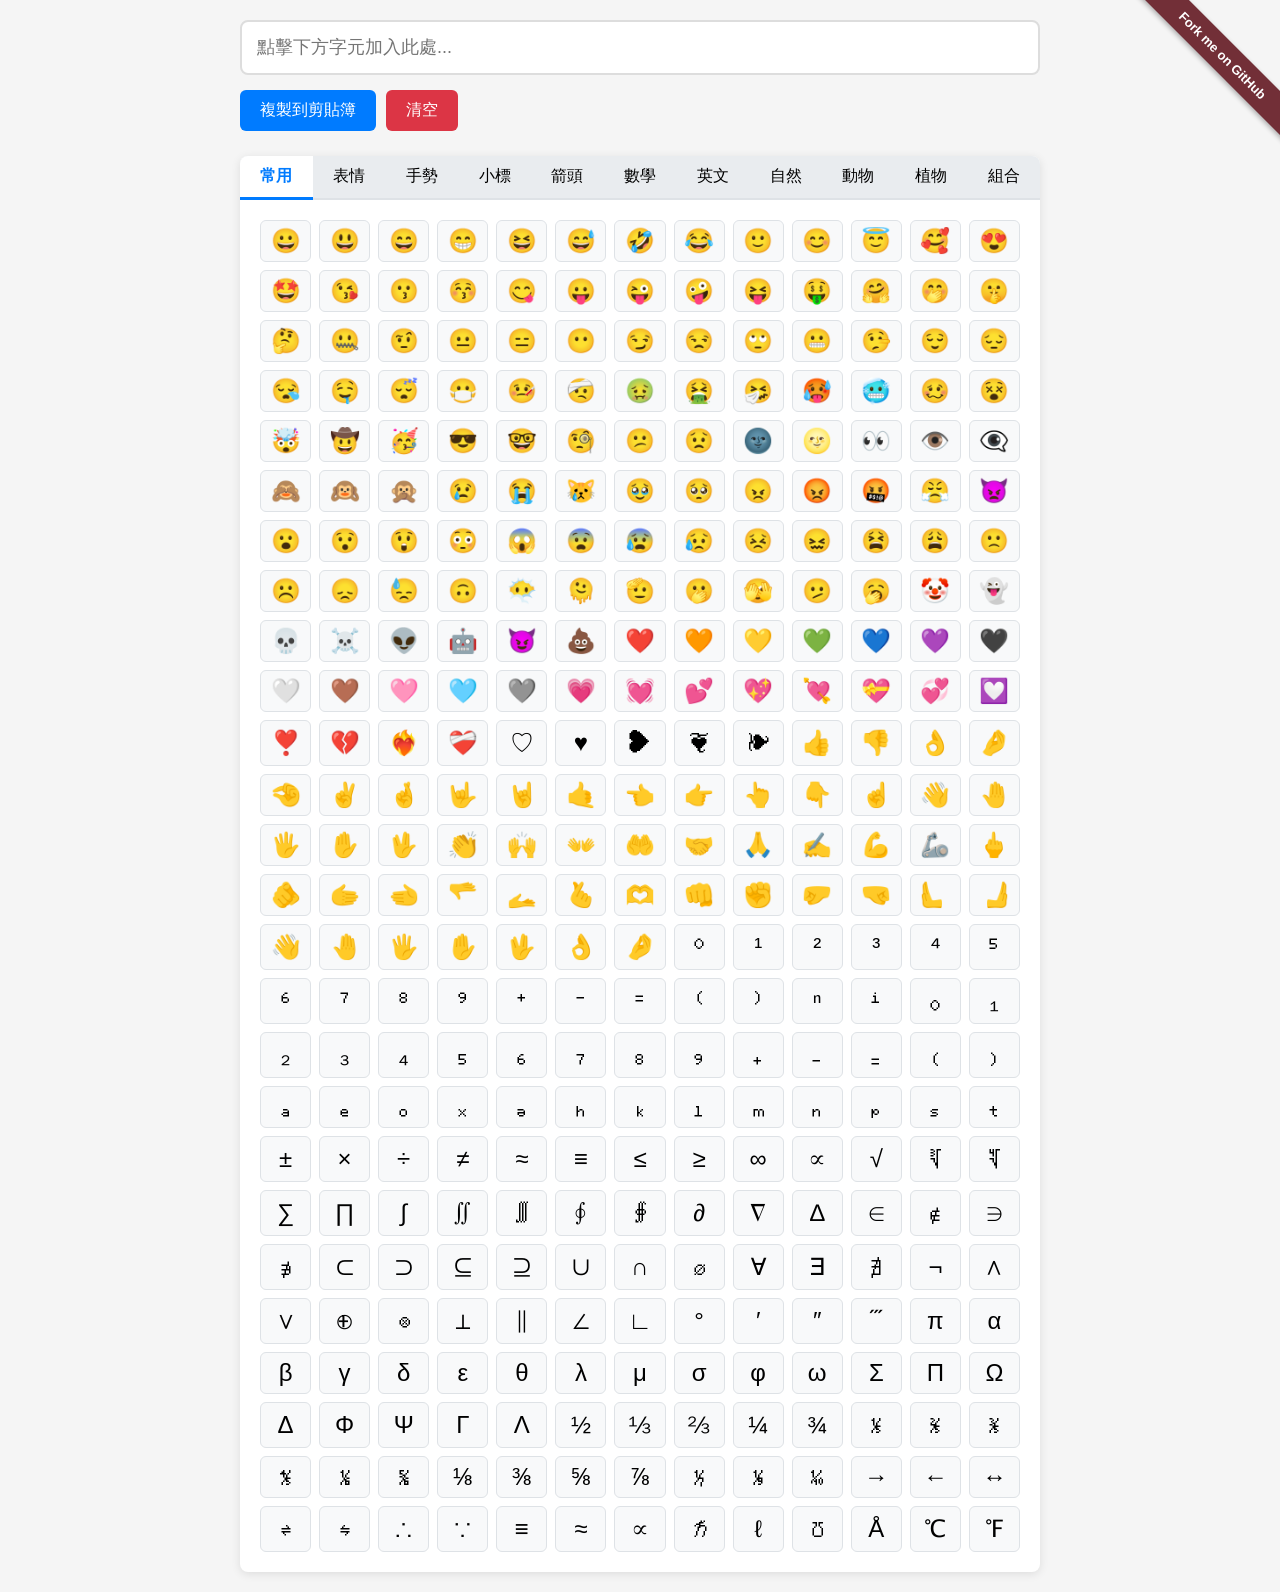
<file: index.html>
<!DOCTYPE html>
<html lang="zh-TW">
<head>
    <meta charset="UTF-8">
    <meta name="viewport" content="width=device-width, initial-scale=1.0">
    <title>特殊字元選擇器</title>
    <style>
        * {
            box-sizing: border-box;
            margin: 0;
            padding: 0;
        }

        body {
            font-family: -apple-system, BlinkMacSystemFont, "Segoe UI", Roboto, sans-serif;
            background: #f5f5f5;
            padding: 20px;
        }

        .container {
            max-width: 800px;
            margin: 0 auto;
        }

        #textInput {
            width: 100%;
            padding: 15px;
            font-size: 18px;
            border: 2px solid #ddd;
            border-radius: 8px;
            outline: none;
            transition: border-color 0.3s;
        }

        #textInput:focus {
            border-color: #007bff;
        }

        .button-group {
            display: flex;
            gap: 10px;
            margin-top: 15px;
        }

        .btn {
            padding: 10px 20px;
            font-size: 16px;
            border: none;
            border-radius: 6px;
            cursor: pointer;
            transition: background-color 0.3s, transform 0.1s;
        }

        .btn:hover {
            transform: translateY(-1px);
        }

        .btn:active {
            transform: translateY(0);
        }

        .btn-copy {
            background: #007bff;
            color: white;
        }

        .btn-copy:hover {
            background: #0056b3;
        }

        .btn-clear {
            background: #dc3545;
            color: white;
        }

        .btn-clear:hover {
            background: #c82333;
        }

        .tabs-container {
            margin-top: 25px;
            background: white;
            border-radius: 8px;
            box-shadow: 0 2px 10px rgba(0,0,0,0.1);
            overflow: hidden;
        }

        .tab-buttons {
            display: flex;
            flex-wrap: wrap;
            background: #e9ecef;
            border-bottom: 2px solid #dee2e6;
        }

        .tab-btn {
            flex: 1 1 auto;
            min-width: 15%;
            padding: 10px 10px;
            font-size: 16px;
            border: none;
            background: transparent;
            cursor: pointer;
            transition: background-color 0.3s, color 0.3s;
            border-bottom: 3px solid transparent;
            margin-bottom: -2px;
        }

        @media (min-width: 700px) {
            .tab-btn {
                min-width: 0;
                flex: 1 0 0;
            }
        }

        .tab-btn:hover {
            background: #dee2e6;
        }

        .tab-btn.active {
            background: white;
            border-bottom-color: #007bff;
            color: #007bff;
            font-weight: 600;
        }

        .tab-content {
            display: none;
            padding: 20px;
        }

        .tab-content.active {
            display: block;
        }

        .char-grid {
            display: grid;
            grid-template-columns: repeat(auto-fill, minmax(50px, 1fr));
            gap: 8px;
        }

        .char-btn {
            padding: 6px;
            font-size: 24px;
            border: 1px solid #dee2e6;
            border-radius: 6px;
            background: #f8f9fa;
            cursor: pointer;
            transition: all 0.2s;
        }

        .char-btn:hover {
            background: #007bff;
            color: white;
            transform: scale(1.1);
            border-color: #007bff;
        }

        .toast {
            position: fixed;
            bottom: 20px;
            left: 50%;
            transform: translateX(-50%) translateY(100px);
            background: #333;
            color: white;
            padding: 12px 24px;
            border-radius: 6px;
            opacity: 0;
            transition: all 0.3s;
        }

        .toast.show {
            transform: translateX(-50%) translateY(0);
            opacity: 1;
        }

        .github-ribbon {
            position: fixed;
            top: 0;
            right: 0;
            z-index: 1000;
            display: none;
        }

        .github-ribbon a {
            display: block;
            width: 150px;
            height: 150px;
            overflow: hidden;
            position: relative;
        }

        .github-ribbon a span {
            position: absolute;
            display: block;
            width: 225px;
            padding: 8px 0;
            background: #722F37;
            color: #fff;
            font-size: 13px;
            font-weight: bold;
            text-align: center;
            text-decoration: none;
            transform: rotate(45deg);
            top: 40px;
            right: -55px;
            box-shadow: 0 2px 5px rgba(0,0,0,0.3);
        }

        .github-ribbon a:hover span {
            background: #8B3A42;
        }

        @media (min-width: 900px) {
            .github-ribbon {
                display: block;
            }
        }
    </style>
</head>
<body>
    <div class="github-ribbon">
        <a href="https://github.com/CindyLinz/Web-SpecialCharacter" target="_blank">
            <span>Fork me on GitHub</span>
        </a>
    </div>

    <div class="container">
        <input type="text" id="textInput" placeholder="點擊下方字元加入此處...">

        <div class="button-group">
            <button class="btn btn-copy" onclick="copyText()">複製到剪貼簿</button>
            <button class="btn btn-clear" onclick="clearText()">清空</button>
        </div>

        <div class="tabs-container">
            <div class="tab-buttons">
                <button class="tab-btn active" data-tab="common">常用</button>
                <button class="tab-btn" data-tab="emoji">表情</button>
                <button class="tab-btn" data-tab="gesture">手勢</button>
                <button class="tab-btn" data-tab="script">小標</button>
                <button class="tab-btn" data-tab="arrow">箭頭</button>
                <button class="tab-btn" data-tab="math">數學</button>
                <button class="tab-btn" data-tab="english">英文</button>
                <button class="tab-btn" data-tab="nature">自然</button>
                <button class="tab-btn" data-tab="animal">動物</button>
                <button class="tab-btn" data-tab="plant">植物</button>
                <button class="tab-btn" data-tab="combine">組合</button>
            </div>

            <div class="tab-content active" id="common">
                <div class="char-grid">
                    <!-- 常用符號 -->
                </div>
            </div>

            <div class="tab-content" id="emoji">
                <div class="char-grid">
                    <!-- 表情符號 -->
                </div>
            </div>

            <div class="tab-content" id="gesture">
                <div class="char-grid">
                    <!-- 手勢符號 -->
                </div>
            </div>

            <div class="tab-content" id="script">
                <div class="char-grid">
                    <!-- 小標符號 -->
                </div>
            </div>

            <div class="tab-content" id="math">
                <div class="char-grid">
                    <!-- 數學符號 -->
                </div>
            </div>

            <div class="tab-content" id="english">
                <div class="char-grid">
                    <!-- 英文符號 -->
                </div>
            </div>

            <div class="tab-content" id="nature">
                <div class="char-grid">
                    <!-- 自然符號 -->
                </div>
            </div>

            <div class="tab-content" id="animal">
                <div class="char-grid">
                    <!-- 動物符號 -->
                </div>
            </div>

            <div class="tab-content" id="plant">
                <div class="char-grid">
                    <!-- 植物符號 -->
                </div>
            </div>

            <div class="tab-content" id="arrow">
                <div class="char-grid">
                    <!-- 箭頭符號 -->
                </div>
            </div>

            <div class="tab-content" id="combine">
                <div class="char-grid">
                    <!-- 組合字元 -->
                </div>
            </div>
        </div>
    </div>

    <div class="toast" id="toast">已複製到剪貼簿！</div>

    <script>
        // 字元資料
        const characters = {
            common: [],
            emoji: [
                '😀', '😃', '😄', '😁', '😆', '😅', '🤣', '😂', '🙂', '😊',
                '😇', '🥰', '😍', '🤩', '😘', '😗', '😚', '😋', '😛', '😜',
                '🤪', '😝', '🤑', '🤗', '🤭', '🤫', '🤔', '🤐', '🤨', '😐',
                '😑', '😶', '😏', '😒', '🙄', '😬', '🤥', '😌', '😔', '😪',
                '🤤', '😴', '😷', '🤒', '🤕', '🤢', '🤮', '🤧', '🥵', '🥶',
                '🥴', '😵', '🤯', '🤠', '🥳', '😎', '🤓', '🧐', '😕', '😟',
                '🌚', '🌝', '👀', '👁️ ', '👁️‍🗨️', '🙈', '🙉', '🙊',
                '😢', '😭', '😿', '🥹', '🥺',
                '😠', '😡', '🤬', '😤', '👿',
                '😮', '😯', '😲', '😳', '😱', '😨', '😰', '😥',
                '😣', '😖', '😫', '😩', '🙁', '☹️', '😞', '😓',
                '🙃', '😶‍🌫️', '🫠', '🫡', '🫢', '🫣', '🫤', '🥱',
                '🤡', '👻', '💀', '☠️', '👽', '🤖', '😈', '💩',
                '❤️', '🧡', '💛', '💚', '💙', '💜', '🖤', '🤍', '🤎', '🩷',
                '🩵', '🩶', '💗', '💓', '💕', '💖', '💘', '💝', '💞', '💟',
                '❣️', '💔', '❤️‍🔥', '❤️‍🩹', '♡', '♥', '❥', '❦', '❧'
            ],
            gesture: [
                '👍', '👎', '👌', '🤌', '🤏', '✌️', '🤞', '🤟', '🤘', '🤙',
                '👈', '👉', '👆', '👇', '☝️', '👋', '🤚', '🖐️', '✋', '🖖',
                '👏', '🙌', '👐', '🤲', '🤝', '🙏', '✍️', '💪', '🦾', '🖕',
                '🫵', '🫱', '🫲', '🫳', '🫴', '🫰', '🫶', '👊', '✊', '🤛',
                '🤜', '🫷', '🫸', '👋', '🤚', '🖐️', '✋', '🖖', '👌', '🤌'
            ],
            script: [
                '⁰', '¹', '²', '³', '⁴', '⁵', '⁶', '⁷', '⁸', '⁹',
                '⁺', '⁻', '⁼', '⁽', '⁾', 'ⁿ', 'ⁱ',
                '₀', '₁', '₂', '₃', '₄', '₅', '₆', '₇', '₈', '₉',
                '₊', '₋', '₌', '₍', '₎', 'ₐ', 'ₑ', 'ₒ', 'ₓ', 'ₔ',
                'ₕ', 'ₖ', 'ₗ', 'ₘ', 'ₙ', 'ₚ', 'ₛ', 'ₜ'
            ],
            math: [
                '±', '×', '÷', '≠', '≈', '≡', '≤', '≥', '∞', '∝',
                '√', '∛', '∜', '∑', '∏', '∫', '∬', '∭', '∮', '∯',
                '∂', '∇', '∆', '∈', '∉', '∋', '∌', '⊂', '⊃', '⊆',
                '⊇', '∪', '∩', '∅', '∀', '∃', '∄', '¬', '∧', '∨',
                '⊕', '⊗', '⊥', '∥', '∠', '∟', '°', '′', '″', '‴',
                'π', 'α', 'β', 'γ', 'δ', 'ε', 'θ', 'λ', 'μ', 'σ',
                'φ', 'ω', 'Σ', 'Π', 'Ω', 'Δ', 'Φ', 'Ψ', 'Γ', 'Λ',
                '½', '⅓', '⅔', '¼', '¾', '⅕', '⅖', '⅗', '⅘', '⅙',
                '⅚', '⅛', '⅜', '⅝', '⅞', '⅐', '⅑', '⅒',
                '→', '←', '↔', '⇌', '⇋', '∴', '∵', '≡', '≈', '∝',
                'ℏ', 'ℓ', '℧', 'Å', '℃', '℉'
            ],
            english: [
                '𝐀', '𝐁', '𝐂', '𝐃', '𝐄', '𝐅', '𝐆', '𝐇', '𝐈', '𝐉', '𝐊', '𝐋', '𝐌',
                '𝐍', '𝐎', '𝐏', '𝐐', '𝐑', '𝐒', '𝐓', '𝐔', '𝐕', '𝐖', '𝐗', '𝐘', '𝐙',
                '𝐚', '𝐛', '𝐜', '𝐝', '𝐞', '𝐟', '𝐠', '𝐡', '𝐢', '𝐣', '𝐤', '𝐥', '𝐦',
                '𝐧', '𝐨', '𝐩', '𝐪', '𝐫', '𝐬', '𝐭', '𝐮', '𝐯', '𝐰', '𝐱', '𝐲', '𝐳',
                '𝑨', '𝑩', '𝑪', '𝑫', '𝑬', '𝑭', '𝑮', '𝑯', '𝑰', '𝑱', '𝑲', '𝑳', '𝑴',
                '𝑵', '𝑶', '𝑷', '𝑸', '𝑹', '𝑺', '𝑻', '𝑼', '𝑽', '𝑾', '𝑿', '𝒀', '𝒁',
                '𝒂', '𝒃', '𝒄', '𝒅', '𝒆', '𝒇', '𝒈', '𝒉', '𝒊', '𝒋', '𝒌', '𝒍', '𝒎',
                '𝒏', '𝒐', '𝒑', '𝒒', '𝒓', '𝒔', '𝒕', '𝒖', '𝒗', '𝒘', '𝒙', '𝒚', '𝒛',
                '𝒜', '𝒞', '𝒟', '𝒢', '𝒥', '𝒦', '𝒩', '𝒪', '𝒫', '𝒬', '𝒮', '𝒯', '𝒰', '𝒱', '𝒲', '𝒳', '𝒴', '𝒵',
                '𝒶', '𝒷', '𝒸', '𝒹', '𝒻', '𝒽', '𝒾', '𝒿', '𝓀', '𝓁', '𝓂', '𝓃', '𝓅', '𝓆', '𝓇', '𝓈', '𝓉', '𝓊', '𝓋', '𝓌', '𝓍', '𝓎', '𝓏',
                '𝔸', '𝔹', '𝔻', '𝔼', '𝔽', '𝔾', '𝕀', '𝕁', '𝕂', '𝕃', '𝕄', '𝕆',
                '𝕊', '𝕋', '𝕌', '𝕍', '𝕎', '𝕏', '𝕐', 'ℂ', 'ℍ', 'ℕ', 'ℙ', 'ℚ', 'ℝ', 'ℤ',
                '𝕒', '𝕓', '𝕔', '𝕕', '𝕖', '𝕗', '𝕘', '𝕙', '𝕚', '𝕛', '𝕜', '𝕝', '𝕞',
                '𝕟', '𝕠', '𝕡', '𝕢', '𝕣', '𝕤', '𝕥', '𝕦', '𝕧', '𝕨', '𝕩', '𝕪', '𝕫',
                '𝔄', '𝔅', '𝔇', '𝔈', '𝔉', '𝔊', '𝔍', '𝔎', '𝔏', '𝔐', '𝔑', '𝔒', '𝔓', '𝔔', '𝔖', '𝔗', '𝔘', '𝔙', '𝔚', '𝔛', '𝔜', 'ℨ', 'ℭ', 'ℌ', 'ℑ', 'ℜ',
                '𝔞', '𝔟', '𝔠', '𝔡', '𝔢', '𝔣', '𝔤', '𝔥', '𝔦', '𝔧', '𝔨', '𝔩', '𝔪',
                '𝔫', '𝔬', '𝔭', '𝔮', '𝔯', '𝔰', '𝔱', '𝔲', '𝔳', '𝔴', '𝔵', '𝔶', '𝔷'
            ],
            nature: [
                '🌑', '🌒', '🌓', '🌔', '🌕', '🌖', '🌗', '🌘', '🌙',
                '🌚', '🌛', '🌜', '🌝', '🌞', '☀️', '⭐', '🌟', '✨',
                '🌈', '☁️', '⛅', '🌤️', '🌥️', '🌦️', '🌧️', '🌨️', '🌩️', '🌪️',
                '❄️', '💧', '💦', '🌊', '🔥', '⚡', '☔', '🌬️',
                '⚗️', '🧪', '🧫', '🧬', '⚛️', '🔬', '🔭', '💊', '💉', '🩸',
                '🩹', '🩺', '⚕️', '🔋', '🔌', '💡', '🧲', '☢️', '☣️', '⚠️'
            ],
            animal: [
                '🐛', '🦋', '🐌', '🐝', '🐞', '🦗', '🪲', '🪳', '🦟', '🪰',
                '🐜', '🦂', '🕷️', '🕸️', '🪱', '🦠',
                '🐶', '🐕', '🐩', '🐺', '🦊', '🦝', '🐱', '🐈', '🦁', '🐯',
                '🐅', '🐆', '🐴', '🐎', '🦄', '🦓', '🐮', '🐂', '🐃', '🐄',
                '🐷', '🐖', '🐗', '🐽', '🐏', '🐑', '🐐', '🐪', '🐫', '🦙',
                '🦒', '🐘', '🦣', '🦏', '🦛', '🐭', '🐁', '🐀', '🐹', '🐰',
                '🐇', '🐿️', '🦫', '🦔', '🦇', '🐻', '🐨', '🐼', '🦥', '🦦',
                '🦨', '🦘', '🦡',
                '🐔', '🐓', '🐣', '🐤', '🐥', '🐦', '🐧', '🕊️', '🦅', '🦆',
                '🦢', '🦉', '🦤', '🪶', '🦩', '🦚', '🦜', '🐦‍⬛',
                '🐳', '🐋', '🐬', '🦭', '🐟', '🐠', '🐡', '🦈', '🐙', '🐚',
                '🪸', '🦀', '🦞', '🦐', '🦑', '🪼',
                '🐊', '🐢', '🦎', '🐍', '🐲', '🐉', '🦕', '🦖'
            ],
            plant: [
                '🌸', '🌺', '🌻', '🌼', '🌷', '🌹', '🥀', '💐', '💮', '🏵️',
                '🌱', '🌲', '🌳', '🌴', '🌵', '🎋', '🎍', '🪴', '🎄', '🌾',
                '🪻', '🪷', '🌿', '☘️', '🍀', '🍃', '🍂', '🍁', '🎑',
                '🍎', '🍏', '🍐', '🍊', '🍋', '🍌', '🍉', '🍇', '🍓', '🫐',
                '🍈', '🍒', '🍑', '🥭', '🍍', '🥥', '🥝', '🍅', '🫒',
                '🥑', '🍆', '🥔', '🥕', '🌽', '🌶️', '🫑', '🥒', '🥬', '🥦',
                '🧄', '🧅', '🥜', '🫘', '🌰'
            ],
            arrow: [
                '←', '↑', '→', '↓', '↔', '↕', '↖', '↗', '↘', '↙',
                '⇐', '⇑', '⇒', '⇓', '⇔', '⇕', '⇖', '⇗', '⇘', '⇙',
                '↚', '↛', '↮', '⇍', '⇏', '⇎',
                '↞', '↟', '↠', '↡', '↢', '↣', '↤', '↥', '↦', '↧',
                '↩', '↪', '↫', '↬', '↰', '↱', '↲', '↳', '↴', '↵',
                '↶', '↷', '⟲', '⟳', '↺', '↻',
                '⇠', '⇡', '⇢', '⇣', '⇤', '⇥', '⇦', '⇧', '⇨', '⇩', '⇪',
                '⇌', '⇋', '⟵', '⟶', '⟷', '⟸', '⟹', '⟺',
                '➔', '➘', '➙', '➚', '➛', '➜', '➝', '➞', '➟', '➠',
                '➡', '➢', '➣', '➤', '➥', '➦', '➧', '➨', '➩', '➪',
                '➫', '➬', '➭', '➮', '➯', '➰', '➱', '⤴', '⤵',
                '▲', '▶', '▼', '◀', '△', '▷', '▽', '◁'
            ],
            combine: [
                '\u0308', '\u0302', '\u0303', '\u0304', '\u0305', '\u0306', '\u0307',
                '\u030A', '\u030B', '\u030C', '\u030D', '\u030E', '\u030F',
                '\u0336', '\u0332', '\u0333', '\u0334', '\u0335',
                '\u0337', '\u0338', '\u035C', '\u0361', '\u0362',
                '\u0300', '\u0301', '\u0309', '\u0323', '\u0324', '\u0325',
                '\uFE0E', '\uFE0F'
            ]
        };

        function updatePane(category) {
            const grid = document.querySelector(`#${category} .char-grid`);
            grid.innerHTML = '';
            characters[category].forEach(char => {
                const btn = document.createElement('button');
                btn.className = 'char-btn';
                if( category==='combine' )
                    btn.textContent = 'a' + char;
                else
                    btn.textContent = char;
                btn.onclick = () => addChar(char);
                grid.appendChild(btn);
            });
        }

        // 初始化字元按鈕
        function initCharButtons() {
            // 檢查 session storage 的 frequently 變數
            const frequently = localStorage.getItem('frequently');
            try {
                const parsed = JSON.parse(frequently);
                if (Array.isArray(parsed)) {
                    characters.common = parsed;
                } else {
                    throw new Error('not array');
                }
            } catch (e) {
                // 串接 gesture, script, math 的內容
                characters.common = [
                    ...characters.emoji,
                    ...characters.gesture,
                    ...characters.script,
                    ...characters.math
                ];
            }

            for( let category in characters )
                updatePane(category);
        }

        // 加入字元到輸入框
        function addChar(char) {
            const input = document.getElementById('textInput');
            const start = input.selectionStart;
            const end = input.selectionEnd;
            const text = input.value;
            input.value = text.slice(0, start) + char + text.slice(end);
            //input.focus();
            input.setSelectionRange(start + char.length, start + char.length);
            navigator.clipboard.writeText(char).then(() => {
                showToast('已複製單個字到剪貼簿！');
            });

            // 更新 frequently
            const index = characters.common.indexOf(char);
            if (index !== -1) {
                // 已存在，移到最前面
                characters.common.splice(index, 1);
            }
            characters.common.unshift(char);
            updatePane('common');

            // 存入 session storage
            localStorage.setItem('frequently', JSON.stringify(characters.common));
        }

        // 複製文字
        function copyText() {
            const input = document.getElementById('textInput');
            if (input.value) {
                navigator.clipboard.writeText(input.value).then(() => {
                    showToast('已複製整串到剪貼簿！');
                });
            } else {
                showToast('輸入框是空的！');
            }
        }

        // 清空文字
        function clearText() {
            document.getElementById('textInput').value = '';
            document.getElementById('textInput').focus();
        }

        // 顯示提示訊息
        function showToast(message) {
            const toast = document.getElementById('toast');
            toast.textContent = message;
            toast.classList.add('show');
            setTimeout(() => {
                toast.classList.remove('show');
            }, 2000);
        }

        // Tab 切換
        document.querySelectorAll('.tab-btn').forEach(btn => {
            btn.addEventListener('click', () => {
                // 移除所有 active
                document.querySelectorAll('.tab-btn').forEach(b => b.classList.remove('active'));
                document.querySelectorAll('.tab-content').forEach(c => c.classList.remove('active'));

                // 加入 active
                btn.classList.add('active');
                document.getElementById(btn.dataset.tab).classList.add('active');
            });
        });

        // 初始化
        initCharButtons();
    </script>
</body>
</html>
</file>
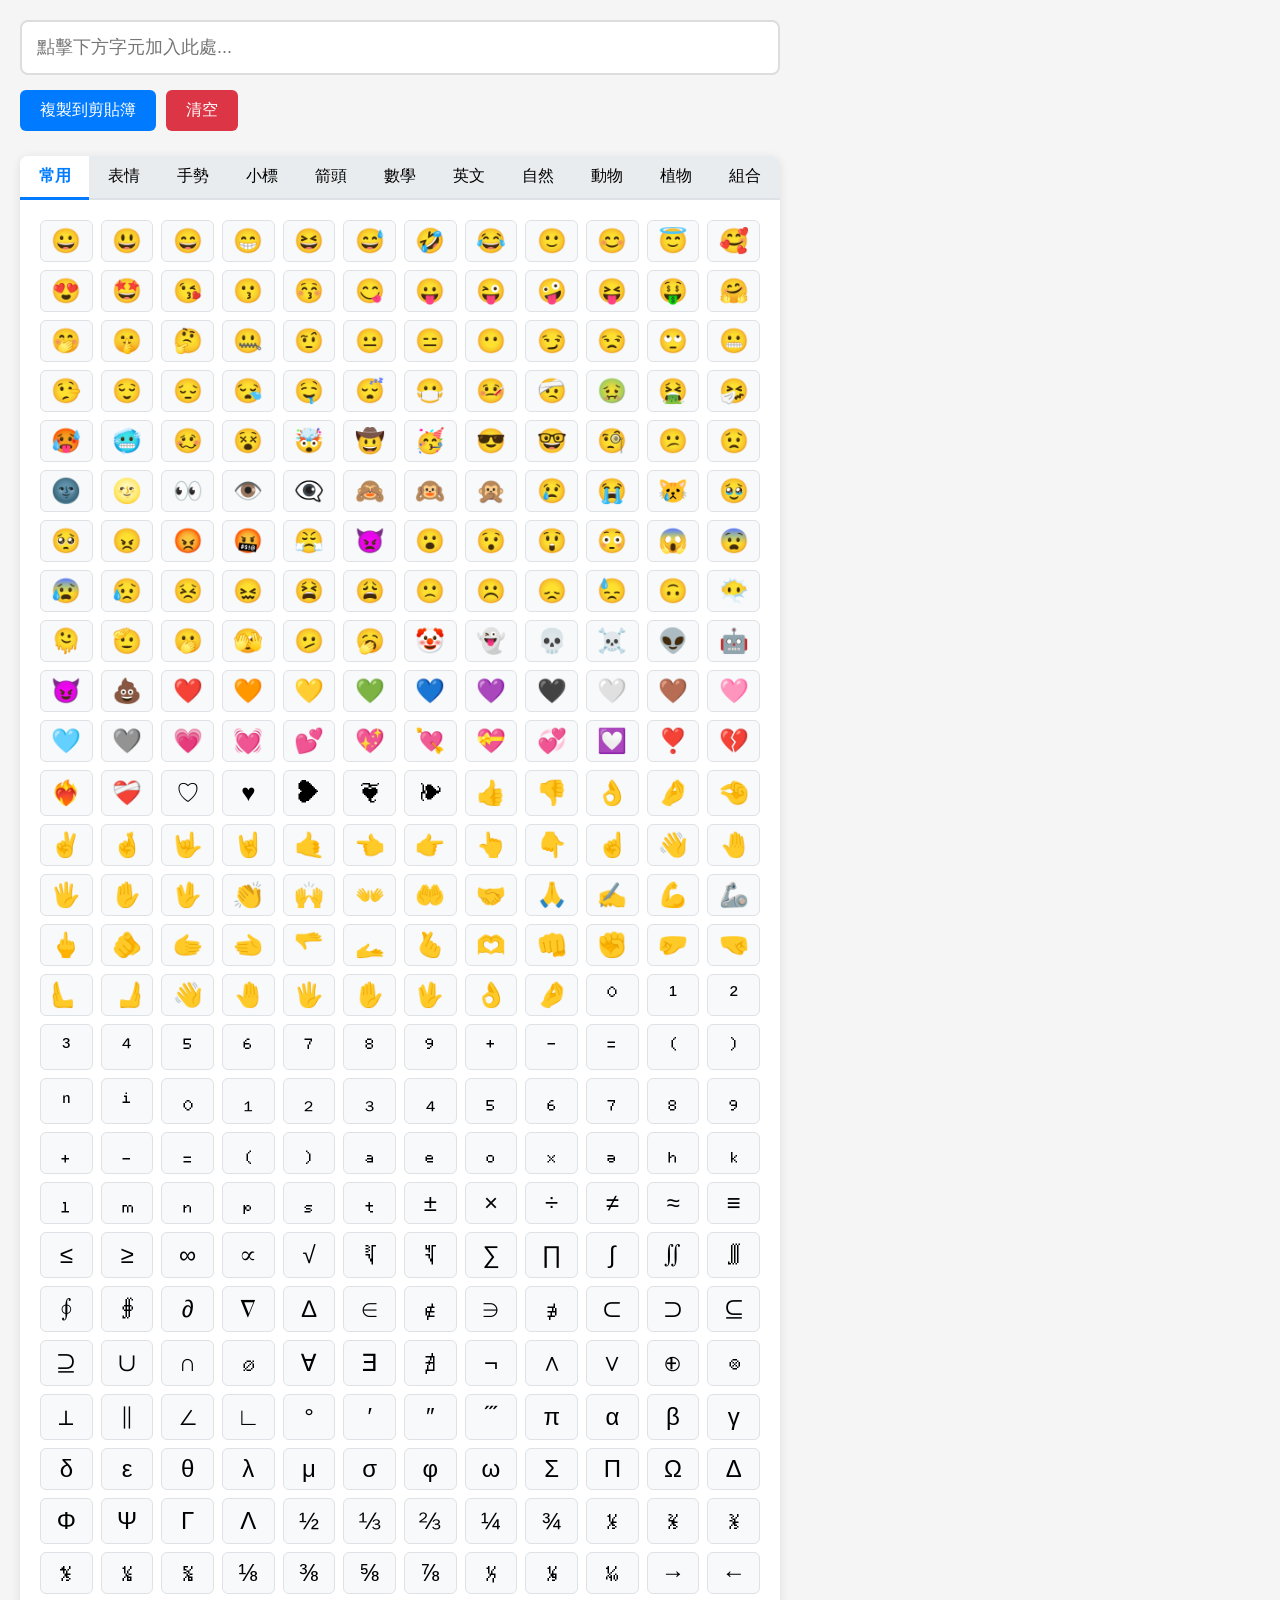
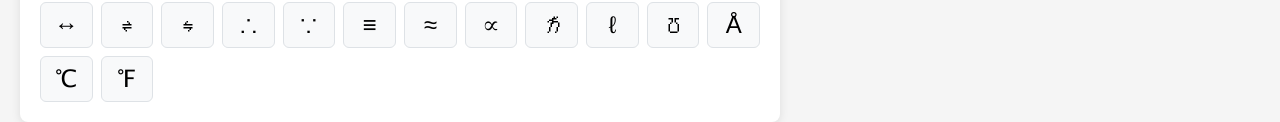
<file: browser-addon/index.html>
<!DOCTYPE html>
<html lang="zh-TW">
<head>
    <meta charset="UTF-8">
    <meta name="viewport" content="width=device-width, initial-scale=1.0">
    <title>特殊字元選擇器</title>
    <style>
        * {
            box-sizing: border-box;
            margin: 0;
            padding: 0;
        }

        body {
            font-family: -apple-system, BlinkMacSystemFont, "Segoe UI", Roboto, sans-serif;
            background: #f5f5f5;
            padding: 20px;
            width: 800px;
            height: 600px;
        }

        .container {
            max-width: 800px;
            margin: 0 auto;
        }

        #textInput {
            width: 100%;
            padding: 15px;
            font-size: 18px;
            border: 2px solid #ddd;
            border-radius: 8px;
            outline: none;
            transition: border-color 0.3s;
        }

        #textInput:focus {
            border-color: #007bff;
        }

        .button-group {
            display: flex;
            gap: 10px;
            margin-top: 15px;
        }

        .btn {
            padding: 10px 20px;
            font-size: 16px;
            border: none;
            border-radius: 6px;
            cursor: pointer;
            transition: background-color 0.3s, transform 0.1s;
        }

        .btn:hover {
            transform: translateY(-1px);
        }

        .btn:active {
            transform: translateY(0);
        }

        .btn-copy {
            background: #007bff;
            color: white;
        }

        .btn-copy:hover {
            background: #0056b3;
        }

        .btn-clear {
            background: #dc3545;
            color: white;
        }

        .btn-clear:hover {
            background: #c82333;
        }

        .tabs-container {
            margin-top: 25px;
            background: white;
            border-radius: 8px;
            box-shadow: 0 2px 10px rgba(0,0,0,0.1);
            overflow: hidden;
        }

        .tab-buttons {
            display: flex;
            flex-wrap: wrap;
            background: #e9ecef;
            border-bottom: 2px solid #dee2e6;
        }

        .tab-btn {
            flex: 1 1 auto;
            min-width: 15%;
            padding: 10px 10px;
            font-size: 16px;
            border: none;
            background: transparent;
            cursor: pointer;
            transition: background-color 0.3s, color 0.3s;
            border-bottom: 3px solid transparent;
            margin-bottom: -2px;
        }

        @media (min-width: 700px) {
            .tab-btn {
                min-width: 0;
                flex: 1 0 0;
            }
        }

        .tab-btn:hover {
            background: #dee2e6;
        }

        .tab-btn.active {
            background: white;
            border-bottom-color: #007bff;
            color: #007bff;
            font-weight: 600;
        }

        .tab-content {
            display: none;
            padding: 20px;
        }

        .tab-content.active {
            display: block;
        }

        .char-grid {
            display: grid;
            grid-template-columns: repeat(auto-fill, minmax(50px, 1fr));
            gap: 8px;
        }

        .char-btn {
            padding: 6px;
            font-size: 24px;
            border: 1px solid #dee2e6;
            border-radius: 6px;
            background: #f8f9fa;
            cursor: pointer;
            transition: all 0.2s;
        }

        .char-btn:hover {
            background: #007bff;
            color: white;
            transform: scale(1.1);
            border-color: #007bff;
        }

        .toast {
            position: fixed;
            bottom: 20px;
            left: 50%;
            transform: translateX(-50%) translateY(100px);
            background: #333;
            color: white;
            padding: 12px 24px;
            border-radius: 6px;
            opacity: 0;
            transition: all 0.3s;
        }

        .toast.show {
            transform: translateX(-50%) translateY(0);
            opacity: 1;
        }

        .github-ribbon {
            position: fixed;
            top: 0;
            right: 0;
            z-index: 1000;
            display: none;
        }

        .github-ribbon a {
            display: block;
            width: 150px;
            height: 150px;
            overflow: hidden;
            position: relative;
        }

        .github-ribbon a span {
            position: absolute;
            display: block;
            width: 225px;
            padding: 8px 0;
            background: #722F37;
            color: #fff;
            font-size: 13px;
            font-weight: bold;
            text-align: center;
            text-decoration: none;
            transform: rotate(45deg);
            top: 40px;
            right: -55px;
            box-shadow: 0 2px 5px rgba(0,0,0,0.3);
        }

        .github-ribbon a:hover span {
            background: #8B3A42;
        }

        @media (min-width: 900px) {
            .github-ribbon {
                display: block;
            }
        }
    </style>
</head>
<body>
    <div class="container">
        <input type="text" id="textInput" placeholder="點擊下方字元加入此處...">

        <div class="button-group">
            <button class="btn btn-copy" id="btnCopy">複製到剪貼簿</button>
            <button class="btn btn-clear" id="btnClear">清空</button>
        </div>

        <div class="tabs-container">
            <div class="tab-buttons">
                <button class="tab-btn active" data-tab="common">常用</button>
                <button class="tab-btn" data-tab="emoji">表情</button>
                <button class="tab-btn" data-tab="gesture">手勢</button>
                <button class="tab-btn" data-tab="script">小標</button>
                <button class="tab-btn" data-tab="arrow">箭頭</button>
                <button class="tab-btn" data-tab="math">數學</button>
                <button class="tab-btn" data-tab="english">英文</button>
                <button class="tab-btn" data-tab="nature">自然</button>
                <button class="tab-btn" data-tab="animal">動物</button>
                <button class="tab-btn" data-tab="plant">植物</button>
                <button class="tab-btn" data-tab="combine">組合</button>
            </div>

            <div class="tab-content active" id="common">
                <div class="char-grid">
                    <!-- 常用符號 -->
                </div>
            </div>

            <div class="tab-content" id="emoji">
                <div class="char-grid">
                    <!-- 表情符號 -->
                </div>
            </div>

            <div class="tab-content" id="gesture">
                <div class="char-grid">
                    <!-- 手勢符號 -->
                </div>
            </div>

            <div class="tab-content" id="script">
                <div class="char-grid">
                    <!-- 小標符號 -->
                </div>
            </div>

            <div class="tab-content" id="math">
                <div class="char-grid">
                    <!-- 數學符號 -->
                </div>
            </div>

            <div class="tab-content" id="english">
                <div class="char-grid">
                    <!-- 英文符號 -->
                </div>
            </div>

            <div class="tab-content" id="nature">
                <div class="char-grid">
                    <!-- 自然符號 -->
                </div>
            </div>

            <div class="tab-content" id="animal">
                <div class="char-grid">
                    <!-- 動物符號 -->
                </div>
            </div>

            <div class="tab-content" id="plant">
                <div class="char-grid">
                    <!-- 植物符號 -->
                </div>
            </div>

            <div class="tab-content" id="arrow">
                <div class="char-grid">
                    <!-- 箭頭符號 -->
                </div>
            </div>

            <div class="tab-content" id="combine">
                <div class="char-grid">
                    <!-- 組合字元 -->
                </div>
            </div>
        </div>
    </div>

    <div class="toast" id="toast">已複製到剪貼簿！</div>

    <script src="popup.js"></script>
</body>
</html>
</file>
